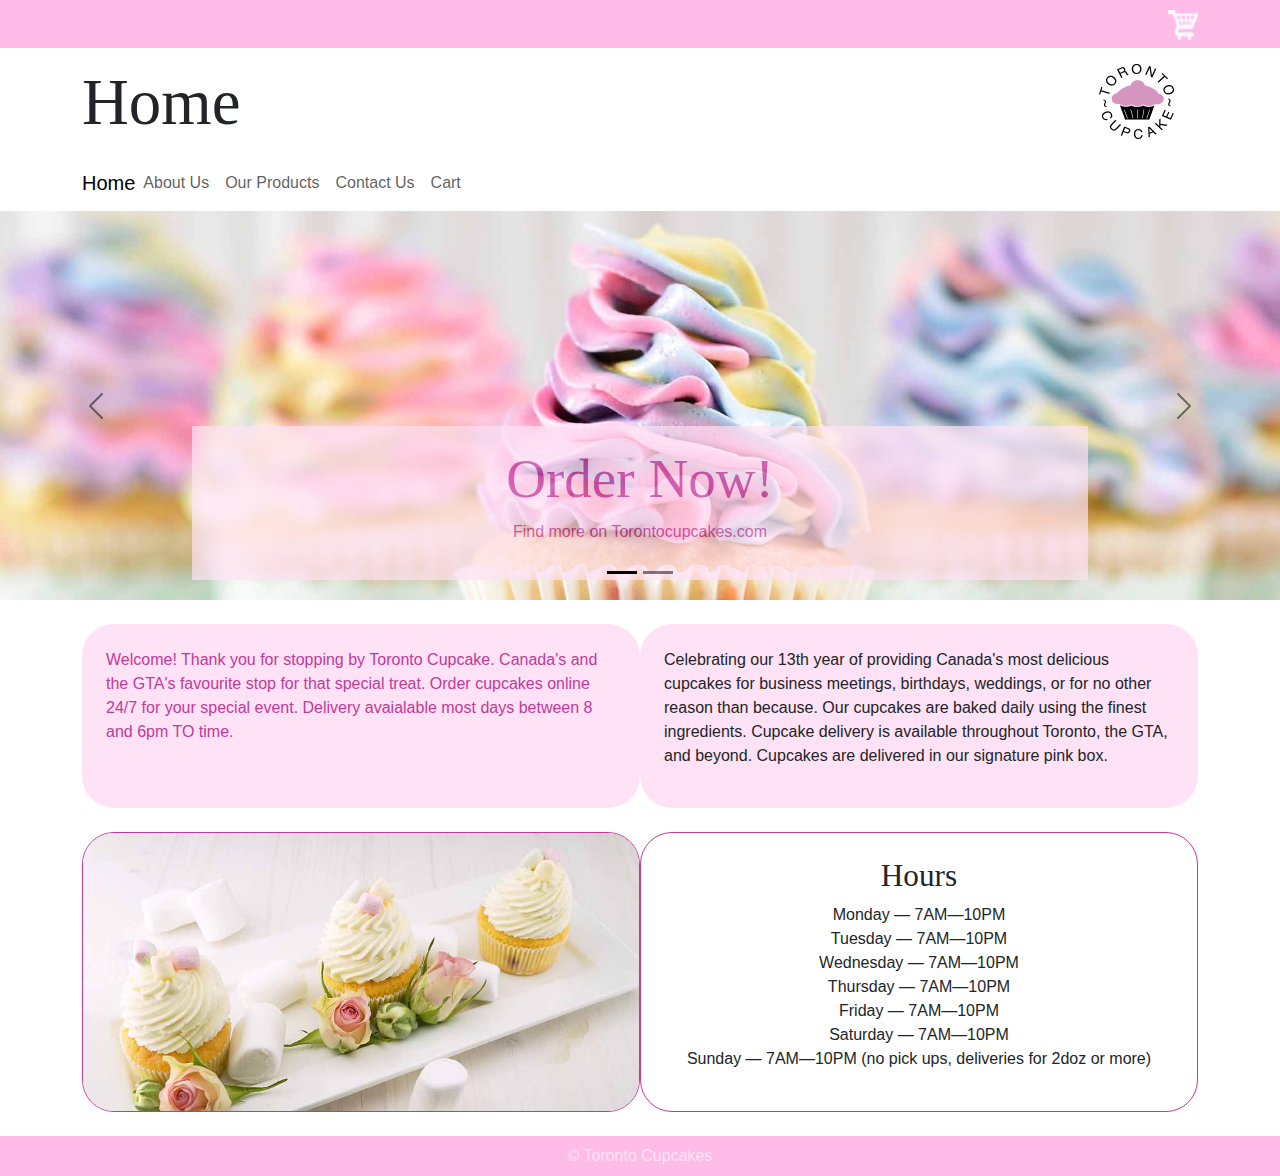
<file: index.html>
<!DOCTYPE html>
<html lang="en">
<head>
    <meta charset="UTF-8">
    <meta name="viewport" content="width=device-width, initial-scale=1.0">
    <link rel="stylesheet" href="css/custom.css">
    <link rel="icon" type="image/x-icon" href="images/favicon_io/favicon-16x16.png">
    <title>Index</title>
</head>
<body>
    <nav class="navbar bg-secondary data-bs-theme="secondary">
        <div class="container d-flex justify-content-end">
          <a class="navbar-brand" href="#">
            <img src="images/cart.png" alt="Shopping Cart" width="30" height="30">
          </a>
        </div>
    </nav>

    <div class="container d-flex">
      <div class="pt-3 w-100">
        <h1>Home</h1>
      </div>
      <div class="px-4 py-3 flex-shrink-1">
        <img src="images/logo2.png" alt="Toronto Cupcake" width="75" height="75">
      </div>
    </div>

    <nav class="navbar navbar-expand-md">
      <div class="container">
        <a class="navbar-brand" href="index.html">Home</a>
        <button class="navbar-toggler" type="button" data-bs-toggle="collapse" data-bs-target="#navbarNav" aria-controls="navbarNav" aria-expanded="false" aria-label="Toggle navigation">
        <span class="navbar-toggler-icon"></span>
        </button>
        <div class="collapse navbar-collapse" id="navbarNav">
          <ul class="navbar-nav">
            <li class="nav-item">
            <a class="nav-link" href="about.html">About Us</a>
            </li>
            <li class="nav-item">
            <a class="nav-link" href="products.html">Our Products</a>
            </li>
            <li class="nav-item">
            <a class="nav-link" href="#">Contact Us</a>
            </li>
            <li class="nav-item">
            <a class="nav-link" href="#">Cart</a>
            </li>
          </ul>
        </div>
      </div>
    </nav>

    <div id="carouselExampleCaptions" class="carousel carousel-dark slide">
        <div class="carousel-indicators">
          <button type="button" data-bs-target="#carouselExampleCaptions" data-bs-slide-to="0" class="active" aria-current="true" aria-label="Slide 1"></button>
          <button type="button" data-bs-target="#carouselExampleCaptions" data-bs-slide-to="1" aria-label="Slide 2"></button>
        </div>
        <div class="carousel-inner">
          <div class="carousel-item active">
            <img src="images/deva-williamson-ymy-t_sKkNk-unsplash.jpg" class="d-block w-100" alt="Order Now">
            <div class="carousel-caption d-none d-md-block text-dark">
              <h2>Order Now!</h2>
              <p>Find more on Torontocupcakes.com</p>
            </div>
          </div>
          <div class="carousel-item">
            <img src="images/row2.jpg" class="d-block w-100" alt="Click here to see more!">
            <div class="carousel-caption d-none d-md-block text-dark">
              <h2>Click here to see more!</h2>
              <p>Find more on Torontocupcakes.com</p>
            </div>
          </div>
        </div>
        <button class="carousel-control-prev" type="button" data-bs-target="#carouselExampleCaptions" data-bs-slide="prev">
          <span class="carousel-control-prev-icon" aria-hidden="true"></span>
          <span class="visually-hidden">Previous</span>
        </button>
        <button class="carousel-control-next" type="button" data-bs-target="#carouselExampleCaptions" data-bs-slide="next">
          <span class="carousel-control-next-icon" aria-hidden="true"></span>
          <span class="visually-hidden">Next</span>
        </button>
      </div>

      <div class="container p-4">
        <div class="row row-cols-sm-1 row-cols-lg-2 gy-4">
          <div class="col text-dark bg-light rounded-5 p-4 who-are-we-container" style="flex: auto;">
            <p>Welcome! Thank you for stopping by Toronto Cupcake. Canada's and the GTA's favourite stop for that special treat. Order cupcakes online 24/7 for your special event. Delivery avaialable most days between 8 and 6pm TO time.</p>
          </div>
          <div class="col bg-light rounded-5 p-4 who-are-we-container" style="flex: auto;">
            <p>Celebrating our 13th year of providing Canada's most delicious cupcakes for business meetings, birthdays, weddings, or for no other reason than because.
              Our cupcakes are baked daily using the finest ingredients.
              Cupcake delivery is available throughout Toronto, the GTA, and beyond. Cupcakes are delivered in our signature pink box.</p>
          </div>
          <div class="col border border-dark rounded-5 who-we-are-image" style="flex: auto;">
            <img src="images/pexels-life-of-pix.jpg" class="w-100" alt="Three cupcakes on a white rectangular plate">
          </div>
          <div class="col text-center border border-dark rounded-5 p-4 mobile-one-col who-are-we-container" style="flex: auto;">
            <h3>Hours</h3>
            <p>Monday — 7AM—10PM <br>
              Tuesday — 7AM—10PM <br>
              Wednesday — 7AM—10PM <br>
              Thursday — 7AM—10PM <br>
              Friday — 7AM—10PM <br>
              Saturday — 7AM—10PM <br>
              Sunday — 7AM—10PM (no pick ups, deliveries for 2doz or more)</p>
          </div>
        </div>
      </div>

      <footer class="bg-secondary text-light">
        <div class="container py-2 text-center">
          <p class="mb-0">&copy; Toronto Cupcakes</p>
        </div>
      </footer>
    <script src="node_modules/bootstrap/dist/js/bootstrap.bundle.min.js"></script>
</body>
</html>
</file>
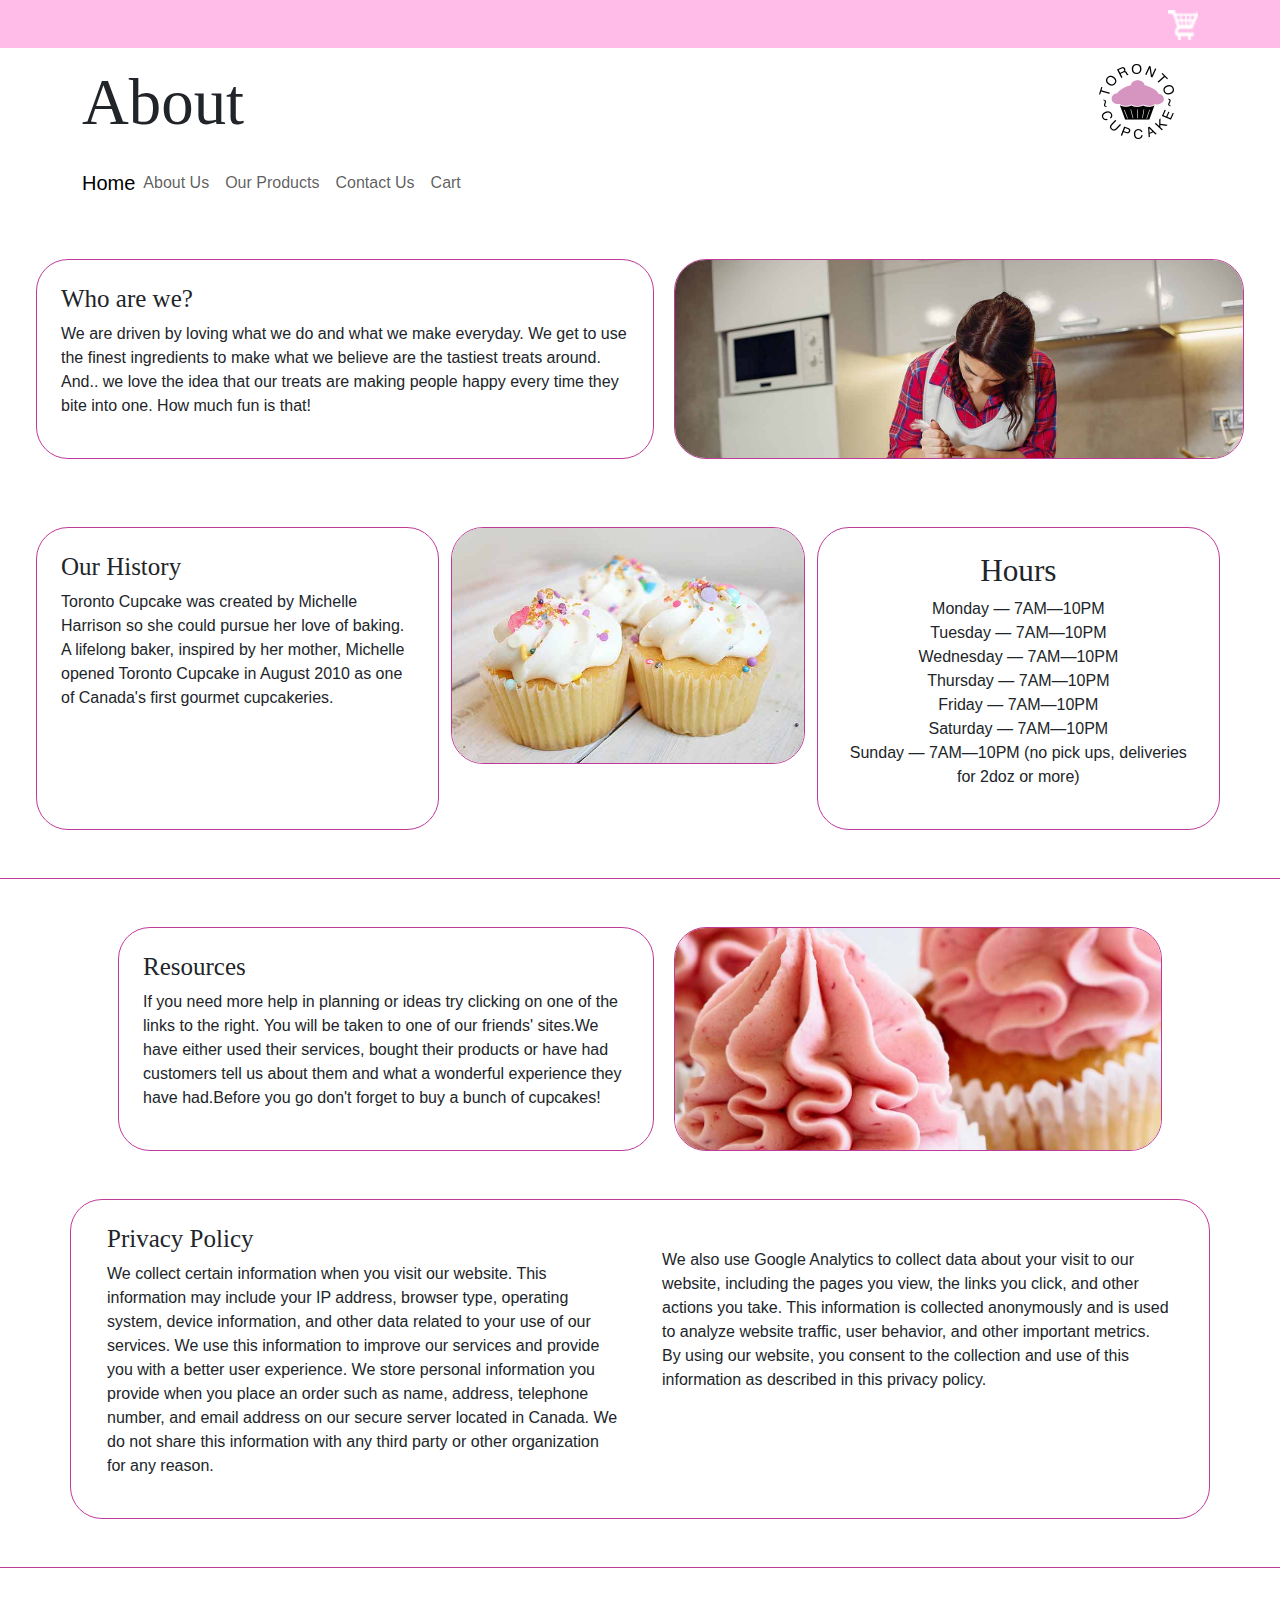
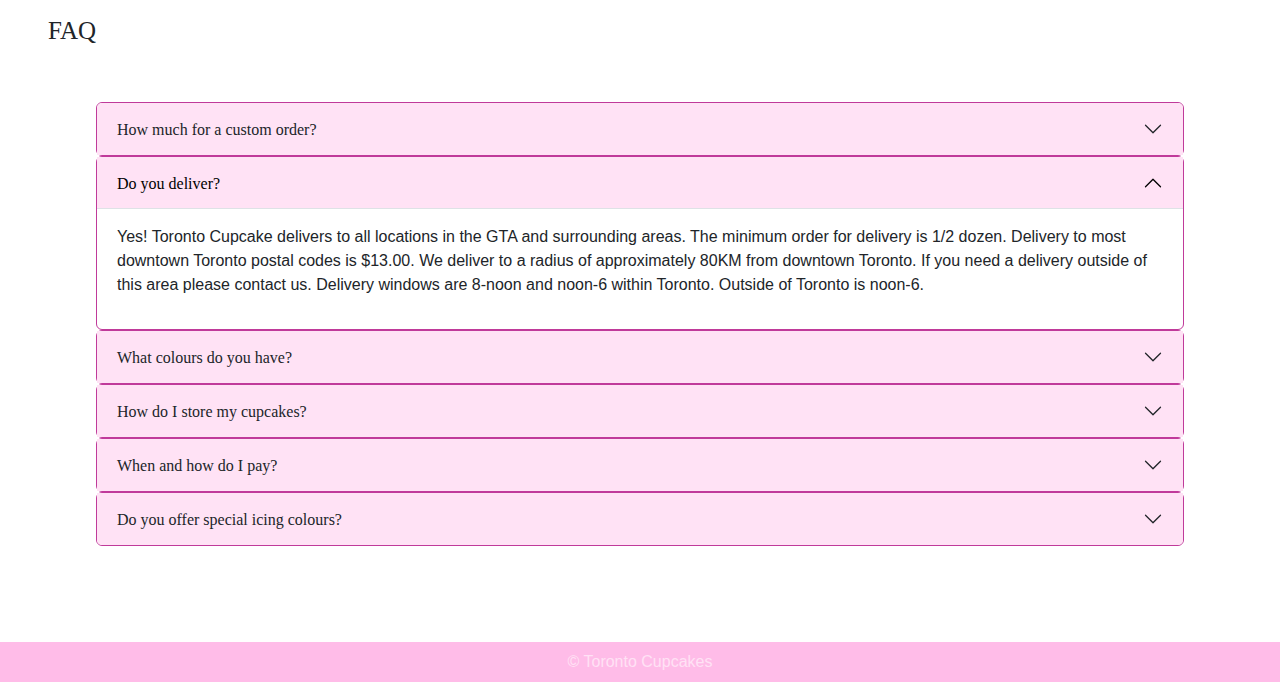
<file: about.html>
<!DOCTYPE html>
<html lang="en">
<head>
    <meta charset="UTF-8">
    <meta name="viewport" content="width=device-width, initial-scale=1.0">
    <link rel="stylesheet" href="css/custom.css">
    <link rel="icon" type="image/x-icon" href="images/favicon_io/favicon-16x16.png">
    <title>About</title>
</head>
<body>
    <nav class="navbar bg-secondary data-bs-theme="secondary" d-flex>
        <div class="container d-flex justify-content-end">
          <a class="navbar-brand" href="#">
            <img src="images/cart.png" alt="Cart" width="30" height="30">
          </a>
        </div>
      </nav>

    <div class="container d-flex">
      <div class="pt-3 w-100">
        <h1>About</h1>
      </div>
      <div class="px-4 py-3 flex-shrink-1">
        <img src="images/logo2.png" alt="Toronto Cupcake" width="75" height="75">
      </div>
    </div>

    <nav class="navbar navbar-expand-md">
      <div class="container">
        <a class="navbar-brand" href="index.html">Home</a>
        <button class="navbar-toggler" type="button" data-bs-toggle="collapse" data-bs-target="#navbarNav" aria-controls="navbarNav" aria-expanded="false" aria-label="Toggle navigation">
          <span class="navbar-toggler-icon"></span>
        </button>
        <div class="collapse navbar-collapse" id="navbarNav">
          <ul class="navbar-nav">
            <li class="nav-item">
              <a class="nav-link" href="about.html">About Us</a>
            </li>
            <li class="nav-item">
              <a class="nav-link" href="products.html">Our Products</a>
            </li>
            <li class="nav-item">
              <a class="nav-link" href="#">Contact Us</a>
            </li>
            <li class="nav-item">
              <a class="nav-link" href="#">Cart</a>
            </li>
          </ul>
        </div>
      </div>
    </nav>  

    <div class="row p-5 mobile-one-col who-are-we-container">
        <div class="col border border-dark rounded-5 p-4">
            <h4>Who are we?</h4>
            <p>We are driven by loving what we do and what we make everyday. We get to use the finest ingredients to make what we believe are the tastiest treats around. And.. we love the idea that our treats are making people happy every time they bite into one. How much fun is that!</p>
        </div>
        <div class="col border border-dark rounded-5 who-we-are-image">
            <img src="images/women-baking.jpg" class="w-100" alt="...">
        </div>
        <div class="row pt-5 mobile-one-col">
          <div class="col border border-dark rounded-5 p-4">
            <h4>Our History</h4>
            <p>Toronto Cupcake was created by Michelle Harrison so she could pursue her love of baking. A lifelong baker, inspired by her mother, Michelle opened Toronto Cupcake in August 2010 as one of Canada's first gourmet cupcakeries.</p>
          </div>
          <div class="col">
            <img src="images/three-cupcakes.jpg" class="w-100 border border-dark rounded-5" alt="">
          </div>
          <div class="col text-center border border-dark rounded-5 p-4">
            <h3>Hours</h3>
            <p>Monday — 7AM—10PM <br>
              Tuesday — 7AM—10PM <br>
              Wednesday — 7AM—10PM <br>
              Thursday — 7AM—10PM <br>
              Friday — 7AM—10PM <br>
              Saturday — 7AM—10PM <br>
              Sunday — 7AM—10PM (no pick ups, deliveries for 2doz or more)</p>
          </div>
        </div>
    </div>

    <section class="border-top border-dark pb-5">
      <div class="container">
        <div class="row p-5 mobile-one-col who-are-we-container">
          <div class="col border border-dark rounded-5 p-4">
            <h4>Resources</h4>
            <p>If you need more help in planning or ideas try clicking on one of the links to the right. You will be taken to one of our friends' sites.We have either used their services, bought their products or have had customers tell us about them and what a wonderful experience they have had.Before you go don't forget to buy a bunch of cupcakes!</p>
          </div>
          <div class="col border border-dark rounded-5 who-we-are-image">
            <img src="images/closeup-cupcakes.jpg" class="w-100" alt="">
          </div>
        </div>
        <div class="row border border-dark rounded-5 p-4 mobile-one-col who-are-we-container">
          <div class="col">
            <h4>Privacy Policy</h4>
            <p>We collect certain information when you visit our website. This information may include your IP address, browser type, operating system, device information, and other data related to your use of our services. We use this information to improve our services and provide you with a better user experience.
              We store personal information you provide when you place an order such as name, address, telephone number, and email address on our secure server located in Canada. We do not share this information with any third party or other organization for any reason.</p>
          </div>
          <div class="col">
            <p class="pt-4">We also use Google Analytics to collect data about your visit to our website, including the pages you view, the links you click, and other actions you take. This information is collected anonymously and is used to analyze website traffic, user behavior, and other important metrics.
              By using our website, you consent to the collection and use of this information as described in this privacy policy.</p>
          </div>
        </div>
      </div>
    </section>

    <section class="border-top border-dark p-5">
      <h4>FAQ</h4>
      <div class="accordion p-5" id="accordionExample">
          <div class="accordion-item border border-dark rounded-2">
            <h2 class="accordion-header">
              <button class="accordion-button collapsed bg-light" type="button" data-bs-toggle="collapse" data-bs-target="#collapseTwo" aria-expanded="false" aria-controls="collapseTwo">
                How much for a custom order?
              </button>
            </h2>
            <div id="collapseTwo" class="accordion-collapse collapse" data-bs-parent="#accordionExample">
              <div class="accordion-body">
                <p>The price for custom orders varies depending on the design request.</p>
              </div>
            </div>
          </div>
          <div class="accordion-item border border-dark rounded-2">
            <h2 class="accordion-header">
              <button class="accordion-button bg-light" type="button" data-bs-toggle="collapse" data-bs-target="#collapseOne" aria-expanded="true" aria-controls="collapseOne">
                Do you deliver?
              </button>
            </h2>
            <div id="collapseOne" class="accordion-collapse collapse show" data-bs-parent="#accordionExample">
              <div class="accordion-body">
                <p>Yes! Toronto Cupcake delivers to all locations in the GTA and surrounding areas. The minimum order for delivery is 1/2 dozen. Delivery to most downtown Toronto postal codes is $13.00. We deliver to a radius of approximately 80KM from downtown Toronto. If you need a delivery outside of this area please contact us. Delivery windows are 8-noon and noon-6 within Toronto. Outside of Toronto is noon-6.</p>
              </div>
            </div>
          </div>
          <div class="accordion-item border border-dark rounded-2">
            <h2 class="accordion-header">
              <button class="accordion-button collapsed bg-light" type="button" data-bs-toggle="collapse" data-bs-target="#collapseTwo" aria-expanded="false" aria-controls="collapseTwo">
                What colours do you have?
              </button>
            </h2>
            <div id="collapseTwo" class="accordion-collapse collapse" data-bs-parent="#accordionExample">
              <div class="accordion-body">
                <p>We have a wide range of colour available and at request, mixing colours is an option.</p>
              </div>
            </div>
          </div>
          <div class="accordion-item border border-dark rounded-2">
            <h2 class="accordion-header">
              <button class="accordion-button collapsed bg-light" type="button" data-bs-toggle="collapse" data-bs-target="#collapseThree" aria-expanded="false" aria-controls="collapseThree">
                How do I store my cupcakes?
              </button>
            </h2>
            <div id="collapseThree" class="accordion-collapse collapse" data-bs-parent="#accordionExample">
              <div class="accordion-body">
                <p>The fridge is the best place to store your cupcakes</p>
              </div>
            </div>
          </div>
          <div class="accordion-item border border-dark rounded-2">
            <h2 class="accordion-header">
              <button class="accordion-button collapsed bg-light" type="button" data-bs-toggle="collapse" data-bs-target="#collapseThree" aria-expanded="false" aria-controls="collapseThree">
                When and how do I pay?
              </button>
            </h2>
            <div id="collapseThree" class="accordion-collapse collapse" data-bs-parent="#accordionExample">
              <div class="accordion-body">
                <p>You pay at checkout and we accept any type of payment — excluding cash.</p>
              </div>
            </div>
          </div>
          <div class="accordion-item border border-dark rounded-2">
            <h2 class="accordion-header">
              <button class="accordion-button collapsed bg-light" type="button" data-bs-toggle="collapse" data-bs-target="#collapseThree" aria-expanded="false" aria-controls="collapseThree">
                Do you offer special icing colours?
              </button>
            </h2>
            <div id="collapseThree" class="accordion-collapse collapse" data-bs-parent="#accordionExample">
              <div class="accordion-body">
                <p>Yes, however the cost increases at purchases.</p>
              </div>
            </div>
          </div>
        </div>
      </section>


      <footer class="bg-secondary text-light">
        <div class="container py-2 text-center">
          <p class="mb-0">&copy; Toronto Cupcakes</p>
        </div>
      </footer>
    
    <script src="node_modules/bootstrap/dist/js/bootstrap.bundle.min.js"></script>
</body>
</html>
</file>
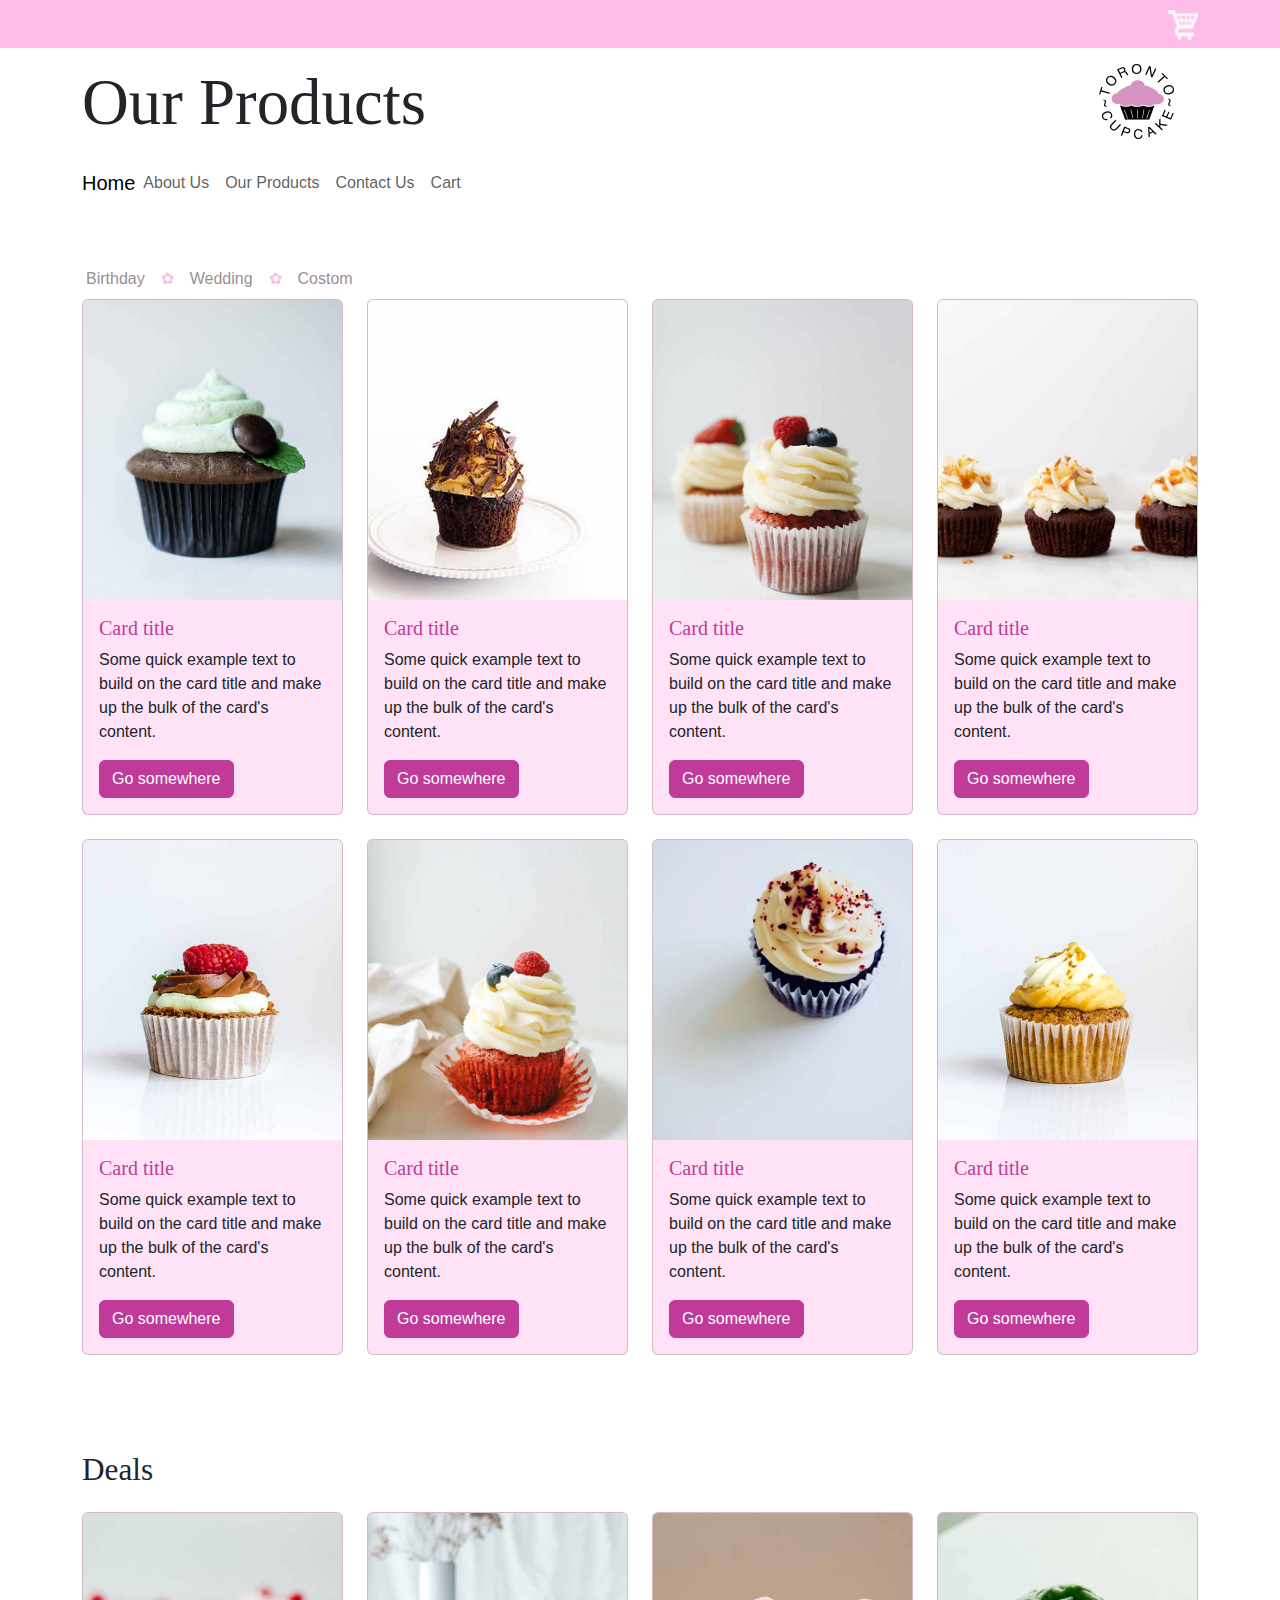
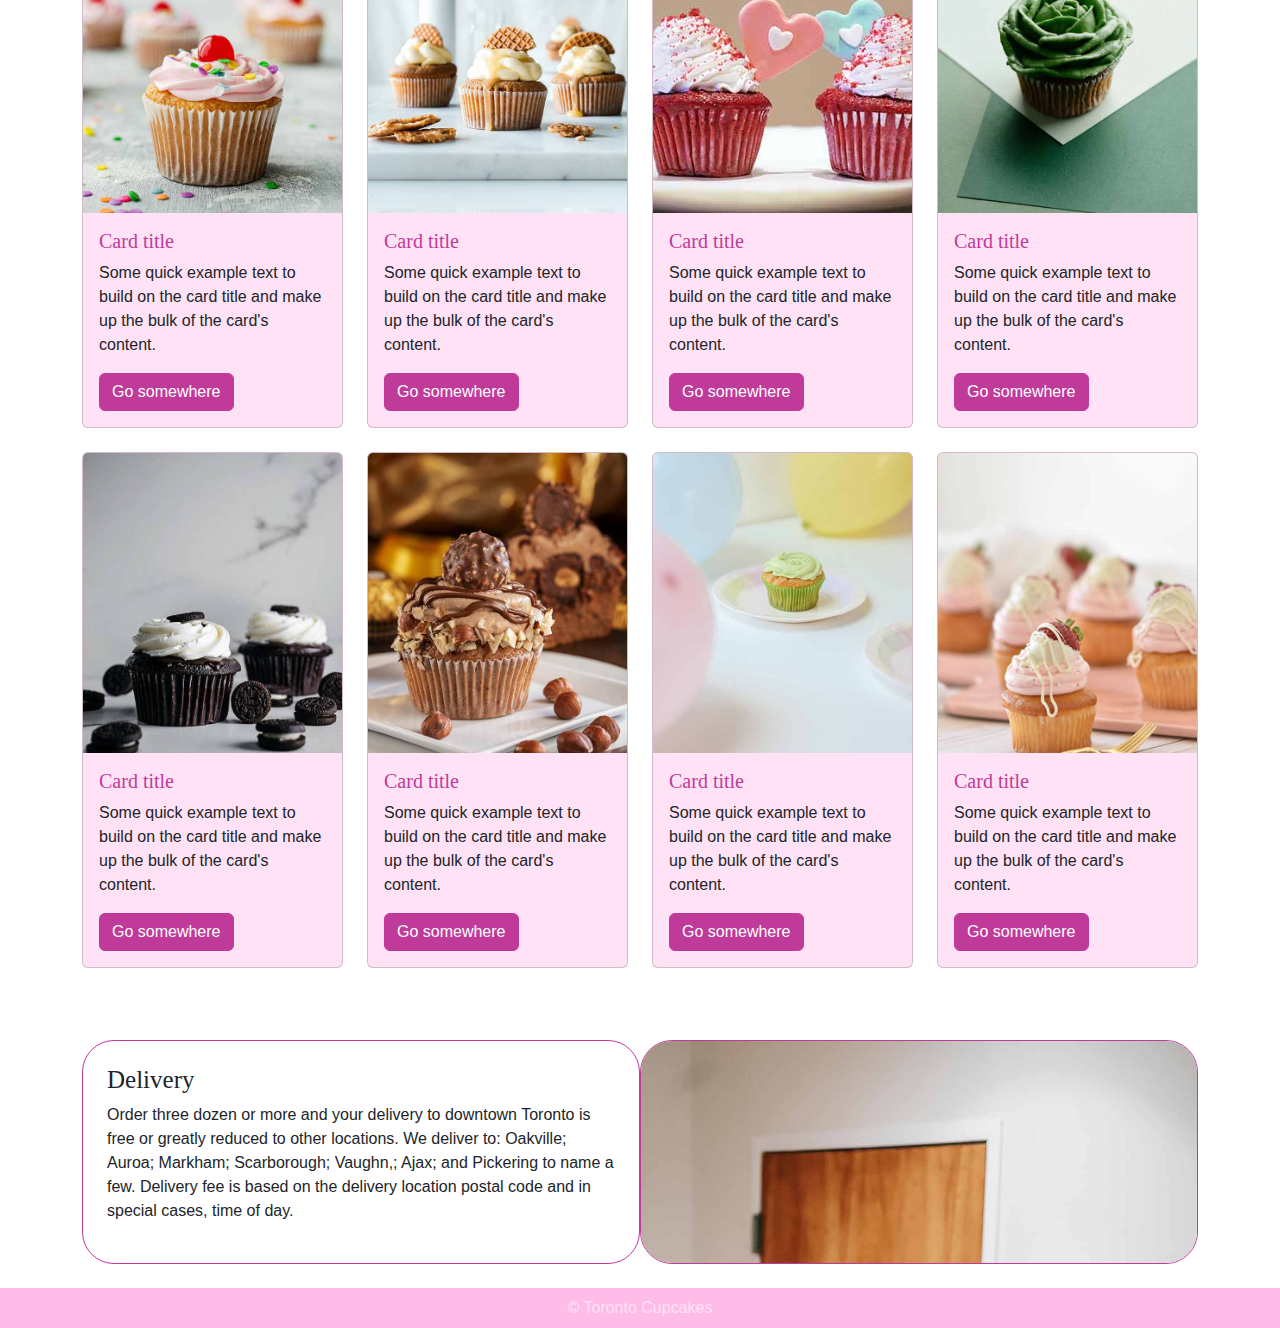
<file: products.html>
<!DOCTYPE html>
<html lang="en">
<head>
    <meta charset="UTF-8">
    <meta name="viewport" content="width=device-width, initial-scale=1.0">
    <link rel="stylesheet" href="css/custom.css">
    <link rel="icon" type="image/x-icon" href="images/favicon_io/favicon-16x16.png">
    <title>Products</title>
</head>
<body>
    <nav class="navbar bg-secondary data-bs-theme="secondary" d-flex>
        <div class="container d-flex justify-content-end">
          <a class="navbar-brand" href="#">
            <img src="images/cart.png" alt="Cart" width="30" height="30">
          </a>
        </div>
      </nav>

    <div class="container d-flex">
      <div class="pt-3 w-100">
        <h1>Our Products</h1>
      </div>
      <div class="px-4 py-3 flex-shrink-1">
        <img src="images/logo2.png" alt="Toronto Cupcake" width="75" height="75">
      </div>
    </div>

    <nav class="navbar navbar-expand-md">
      <div class="container">
        <a class="navbar-brand" href="index.html">Home</a>
        <button class="navbar-toggler" type="button" data-bs-toggle="collapse" data-bs-target="#navbarNav" aria-controls="navbarNav" aria-expanded="false" aria-label="Toggle navigation">
          <span class="navbar-toggler-icon"></span>
        </button>
        <div class="collapse navbar-collapse" id="navbarNav">
          <ul class="navbar-nav">
            <li class="nav-item">
            <a class="nav-link" href="about.html">About Us</a>
            </li>
            <li class="nav-item">
            <a class="nav-link" href="products.html">Our Products</a>
            </li>
            <li class="nav-item">
            <a class="nav-link" href="#">Contact Us</a>
            </li>
            <li class="nav-item">
            <a class="nav-link" href="#">Cart</a>
            </li>
          </ul>
        </div>
      </div>
    </nav>

    <section class="mt-5 text-secondary">
      <div class="container products-nav">
        <ul class="nav">
          <li class="nav-item">
            <a class="nav-link text-danger" aria-current="page" href="#">Birthday</a>
          </li>
          <li><span>&#10047;</span></li>
          <li class="nav-item">
            <a class="nav-link text-danger" href="#">Wedding</a>
          </li>
          <li><span>&#10047;</span></li>
          <li class="nav-item">
            <a class="nav-link text-danger" href="#">Costom</a>
          </li>
        </ul>
      </div>
    </section>

    <section class="pb-5" id="cards">
        <div class="container">
          <div class="row row-cols-md-2 row-cols-lg-4 gy-4">
            <div class="col">
              <div class="card bg-light">
                <img src="images/one.jpg" class="card-img-top" alt="...">
                <div class="card-body">
                  <h5 class="card-title text-dark">Card title</h5>
                  <p class="card-text">Some quick example text to build on the card title and make up the bulk of the card's content.</p>
                  <a href="#" class="btn btn-dark">Go somewhere</a>
                </div>
              </div>
            
            </div>

            <div>
              <div class="card bg-light">
                <img src="images/two.jpg" class="card-img-top" alt="...">
                <div class="card-body">
                  <h5 class="card-title text-dark">Card title</h5>
                  <p class="card-text">Some quick example text to build on the card title and make up the bulk of the card's content.</p>
                  <a href="#" class="btn btn-dark">Go somewhere</a>
                </div>
              </div>
            </div>

            <div>
              <div class="card bg-light">
                <img src="images/three.jpg" class="card-img-top" alt="...">
                <div class="card-body">
                  <h5 class="card-title text-dark">Card title</h5>
                  <p class="card-text">Some quick example text to build on the card title and make up the bulk of the card's content.</p>
                  <a href="#" class="btn btn-dark">Go somewhere</a>
                </div>
              </div>
            </div>

            <div>
              <div class="card bg-light">
                <img src="images/four.jpg" class="card-img-top" alt="...">
                <div class="card-body">
                  <h5 class="card-title text-dark">Card title</h5>
                  <p class="card-text">Some quick example text to build on the card title and make up the bulk of the card's content.</p>
                  <a href="#" class="btn btn-dark">Go somewhere</a>
                </div>
              </div>
            </div>

            <div>
                <div class="card bg-light">
                  <img src="images/five.jpg" class="card-img-top" alt="...">
                  <div class="card-body">
                    <h5 class="card-title text-dark">Card title</h5>
                    <p class="card-text">Some quick example text to build on the card title and make up the bulk of the card's content.</p>
                    <a href="#" class="btn btn-dark">Go somewhere</a>
                  </div>
                </div>
            </div>

            <div>
                <div class="card bg-light">
                  <img src="images/six.jpg" class="card-img-top" alt="...">
                  <div class="card-body">
                    <h5 class="card-title text-dark">Card title</h5>
                    <p class="card-text">Some quick example text to build on the card title and make up the bulk of the card's content.</p>
                    <a href="#" class="btn btn-dark">Go somewhere</a>
                  </div>
                </div>
            </div>

            <div>
                <div class="card bg-light">
                  <img src="images/seven.jpg" class="card-img-top" alt="...">
                  <div class="card-body">
                    <h5 class="card-title text-dark">Card title</h5>
                    <p class="card-text">Some quick example text to build on the card title and make up the bulk of the card's content.</p>
                    <a href="#" class="btn btn-dark">Go somewhere</a>
                  </div>
                </div>
            </div>

            <div>
                <div class="card bg-light">
                  <img src="images/eight.jpg" class="card-img-top" alt="...">
                  <div class="card-body">
                    <h5 class="card-title text-dark">Card title</h5>
                    <p class="card-text">Some quick example text to build on the card title and make up the bulk of the card's content.</p>
                    <a href="#" class="btn btn-dark">Go somewhere</a>
                  </div>
                </div>
            </div>
          </div>
        </div>
      </section>

      <section class="py-5" id="cards">
        <div class="container">
          <h3 class="mb-4">Deals</h2>

          <div class="row row-cols-md-2 row-cols-lg-4 gy-4">
            <div class="col">
              <div class="card bg-light">
                <img src="images/nine.jpg" class="card-img-top" alt="...">
                <div class="card-body">
                  <h5 class="card-title text-dark">Card title</h5>
                  <p class="card-text">Some quick example text to build on the card title and make up the bulk of the card's content.</p>
                  <a href="#" class="btn btn-dark">Go somewhere</a>
                </div>
              </div>
            
            </div>

            <div>
              <div class="card bg-light">
                <img src="images/ten.jpg" class="card-img-top" alt="...">
                <div class="card-body">
                  <h5 class="card-title text-dark">Card title</h5>
                  <p class="card-text">Some quick example text to build on the card title and make up the bulk of the card's content.</p>
                  <a href="#" class="btn btn-dark">Go somewhere</a>
                </div>
              </div>
            </div>

            <div>
              <div class="card bg-light">
                <img src="images/eleven.jpg" class="card-img-top" alt="...">
                <div class="card-body">
                  <h5 class="card-title text-dark">Card title</h5>
                  <p class="card-text">Some quick example text to build on the card title and make up the bulk of the card's content.</p>
                  <a href="#" class="btn btn-dark">Go somewhere</a>
                </div>
              </div>
            </div>

            <div>
              <div class="card bg-light">
                <img src="images/twelve.jpg" class="card-img-top" alt="...">
                <div class="card-body">
                  <h5 class="card-title text-dark">Card title</h5>
                  <p class="card-text">Some quick example text to build on the card title and make up the bulk of the card's content.</p>
                  <a href="#" class="btn btn-dark">Go somewhere</a>
                </div>
              </div>
            </div>

            <div>
                <div class="card bg-light">
                  <img src="images/thirteen.jpg" class="card-img-top" alt="...">
                  <div class="card-body">
                    <h5 class="card-title text-dark">Card title</h5>
                    <p class="card-text">Some quick example text to build on the card title and make up the bulk of the card's content.</p>
                    <a href="#" class="btn btn-dark">Go somewhere</a>
                  </div>
                </div>
            </div>

            <div>
                <div class="card bg-light">
                  <img src="images/fourteen.jpg" class="card-img-top" alt="...">
                  <div class="card-body">
                    <h5 class="card-title text-dark">Card title</h5>
                    <p class="card-text">Some quick example text to build on the card title and make up the bulk of the card's content.</p>
                    <a href="#" class="btn btn-dark">Go somewhere</a>
                  </div>
                </div>
            </div>

            <div>
                <div class="card bg-light">
                  <img src="images/fifteen.jpg" class="card-img-top" alt="...">
                  <div class="card-body">
                    <h5 class="card-title text-dark">Card title</h5>
                    <p class="card-text">Some quick example text to build on the card title and make up the bulk of the card's content.</p>
                    <a href="#" class="btn btn-dark">Go somewhere</a>
                  </div>
                </div>
            </div>

            <div>
                <div class="card bg-light">
                  <img src="images/sixteen.jpg" class="card-img-top" alt="...">
                  <div class="card-body">
                    <h5 class="card-title text-dark">Card title</h5>
                    <p class="card-text">Some quick example text to build on the card title and make up the bulk of the card's content.</p>
                    <a href="#" class="btn btn-dark">Go somewhere</a>
                  </div>
                </div>
            </div>
          </div>
        </div>
      </section>

      <section>
        <div class="container p-4">
          <div class="row row-cols-2">
            <div class="col border border-dark rounded-5 p-4 who-are-we-container">
              <h4>Delivery</h4>
              <p>Order three dozen or more and your delivery to downtown Toronto is free or greatly reduced to other locations.
                We deliver to: Oakville; Auroa; Markham; Scarborough; Vaughn,; Ajax; and Pickering to name a few.
                Delivery fee is based on the delivery location postal code and in special cases, time of day.
                </p>
            </div>
            <div class="col border border-dark rounded-5 who-we-are-image">
              <img src="images/pexels-liza-summer-6347540.jpg" class="w-100" alt="">
            </div>
          </div>
        </div>
      </section>

    <footer class="bg-secondary text-light">
      <div class="container py-2 text-center">
        <p class="mb-0">&copy; Toronto Cupcakes</p>
      </div>
    </footer>
    
    <script src="node_modules/bootstrap/dist/js/bootstrap.bundle.min.js"></script>
</body>
</html>
</file>
